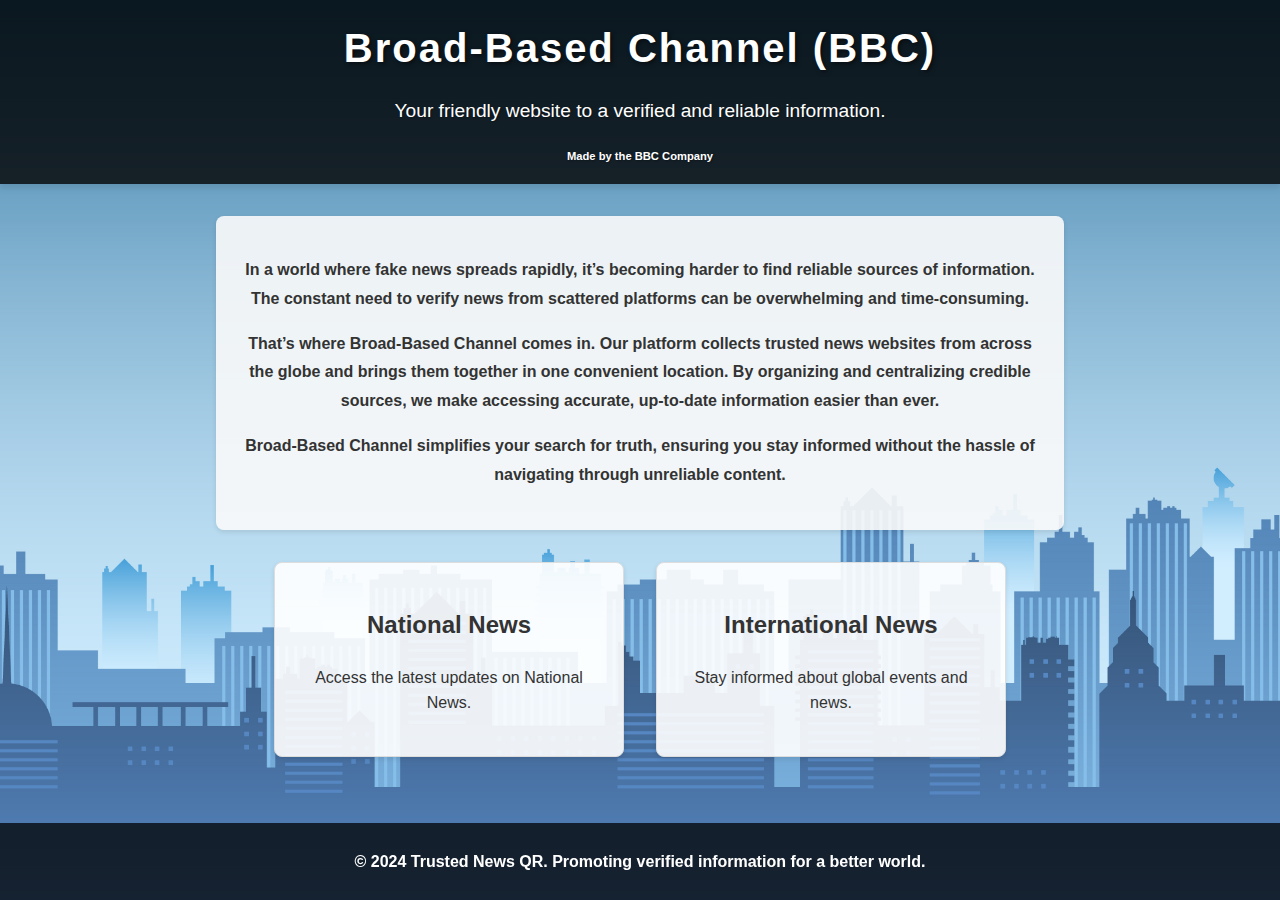
<file: index.html>
<!DOCTYPE html>
<html lang="en">
<head>
    <meta charset="UTF-8">
    <meta name="viewport" content="width=device-width, initial-scale=1.0">
    <title>Broad-Based Channel (BBC)</title>
    <link rel="stylesheet" href="styles.css">
</head>
<body>
    <header>
        <h1>Broad-Based Channel (BBC)</h1>
        <p>Your friendly website to a verified and reliable information.</p>
        <p1><b>Made by the BBC Company</b></p1>
    </header>
    <main>
        <section class="introduction">
            <p>
                <b>In a world where fake news spreads rapidly, it’s becoming harder to find reliable sources of information. The constant need to verify news from scattered platforms can be overwhelming and time-consuming.</b>
            </p>
            <p>
                <b>That’s where Broad-Based Channel comes in. Our platform collects trusted news websites from across the globe and brings them together in one convenient location. By organizing and centralizing credible sources, we make accessing accurate, up-to-date information easier than ever.</b>
            </p>
            <p>
                <b>Broad-Based Channel simplifies your search for truth, ensuring you stay informed without the hassle of navigating through unreliable content.</b>
            </p>
        </section>
        <div class="categories">
            <div class="category-card">
                <a href="national.html">
                    <h2>National News</h2>
                    <p>Access the latest updates on National News.</p>
                </a>
            </div>
            <div class="category-card">
                <a href="international.html">
                    <h2>International News</h2>
                    <p>Stay informed about global events and news.</p>
                </a>
            </div>
        </div>
    </main>
    <footer>
        <p><b>&copy; 2024 Trusted News QR. Promoting verified information for a better world.</b></p>
    </footer>
</body>
</html>
</file>
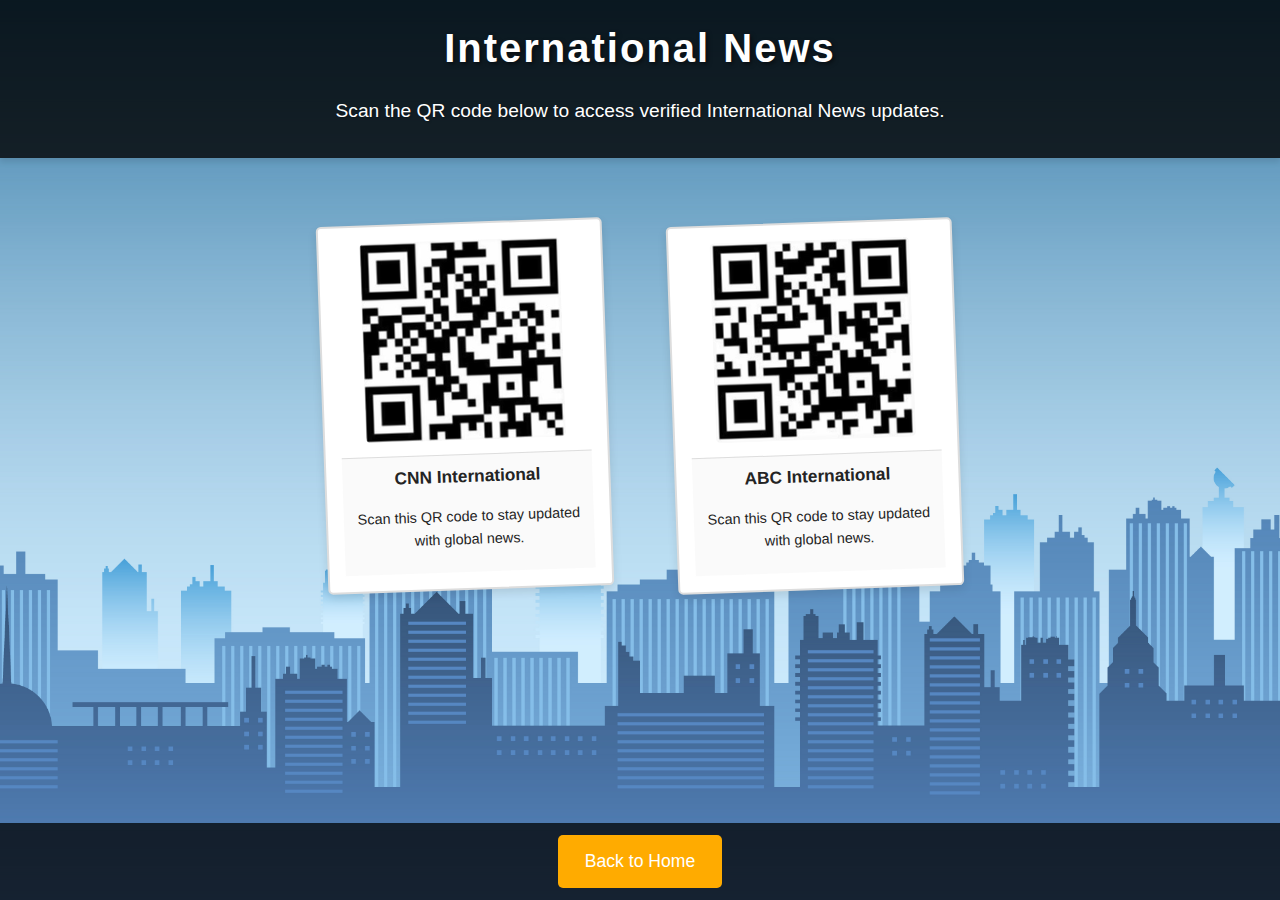
<file: international.html>
<!DOCTYPE html>
<html lang="en">
<head>
    <meta charset="UTF-8">
    <meta name="viewport" content="width=device-width, initial-scale=1.0">
    <title>International News QR Code</title>
    <link rel="stylesheet" href="styles.css">
</head>
<body>
    <header>
        <h1>International News</h1>
        <p>Scan the QR code below to access verified International News updates.</p>
    </header>
    <main>
        <div class="polaroid-container">
            <div class="polaroid">
                <img src="CNN.jpg" alt="QR Code for International News">
                <div class="caption">
                    <h3><a href="https://edition.cnn.com/" target="_blank">CNN International</a></h3>
                    <p>Scan this QR code to stay updated with global news.</p>
                </div>
            </div>
            <div class="polaroid">
                <img src="ABC.jpg" alt="QR Code for International News">
                <div class="caption">
                    <h3><a href="https://abcnews.go.com/International" target="_blank">ABC International</a></h3>
                    <p>Scan this QR code to stay updated with global news.</p>
                </div>
            </div>
        </div>
    </main>
    <footer>
        <a href="index.html" class="back-home">Back to Home</a>
    </footer>
</body>
</html>
</file>
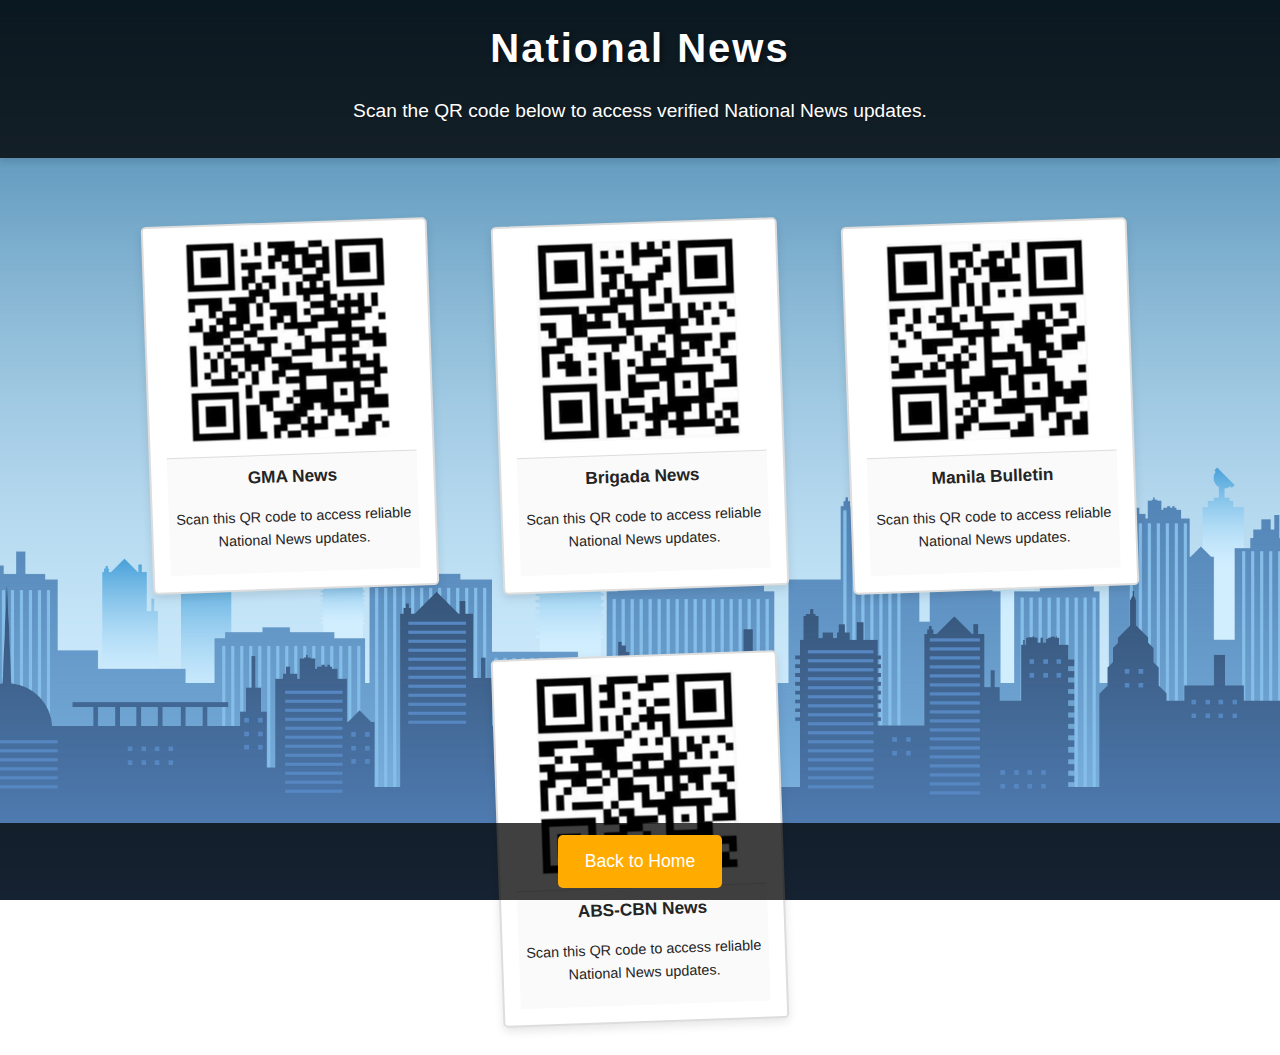
<file: national.html>
<!DOCTYPE html>
<html lang="en">
<head>
    <meta charset="UTF-8">
    <meta name="viewport" content="width=device-width, initial-scale=1.0">
    <title>National News QR Code</title>
    <link rel="stylesheet" href="styles.css">
</head>
<body>
    <header>
        <h1>National News</h1>
        <p>Scan the QR code below to access verified National News updates.</p>
    </header>
    <main>
        <div class="polaroid-container">
            <div class="polaroid">
                <img src="GMA.jpg" alt="QR Code for National News">
                <div class="caption">
                    <h3><a href="https://www.gmanetwork.com" target="_blank">GMA News</a></h3>
                    <p>Scan this QR code to access reliable National News updates.</p>
                </div>
            </div>
            <div class="polaroid">
                <img src="Brigada.jpg" alt="QR Code for National News">
                <div class="caption">
                    <h3><a href="https://www.brigadanews.ph/" target="_blank">Brigada News</a></h3>
                    <p>Scan this QR code to access reliable National News updates.</p>
                </div>
            </div>
            <div class="polaroid">
                <img src="Manila.jpg" alt="QR Code for National News">
                <div class="caption">
                    <h3><a href="https://mb.com.ph/" target="_blank">Manila Bulletin</a></h3>
                    <p>Scan this QR code to access reliable National News updates.</p>
                </div>
            </div>
            <div class="polaroid">
                <img src="ABS.jpg" alt="QR Code for National News">
                <div class="caption">
                    <h3><a href="https://www.abs-cbn.com/" target="_blank">ABS-CBN News</a></h3>
                    <p>Scan this QR code to access reliable National News updates.</p>
                </div>
            </div>
        </div>
    </main>
    <footer>
        <a href="index.html" class="back-home">Back to Home</a>
    </footer>
</body>
</html>
</file>
<file: styles.css>
/* General Body Styling */
body {
    font-family: Arial, sans-serif; /* Simple font for readability */
    margin: 0;
    padding: 0;
    background-image: url('background.jpg'); /* Replace with your image filename */
    background-size: cover; /* Ensures the image covers the entire screen */
    background-repeat: no-repeat; /* Prevents the image from repeating */
    background-attachment: fixed; /* Keeps the background fixed during scrolling */
    background-position: center; /* Centers the image */
    color: #333;
    line-height: 1.6;
    text-align: center;
}

/* Header Styling */
header {
    background: rgba(0, 0, 0, 0.8); /* Semi-transparent background */
    color: white;
    padding: 1em 0;
    text-align: center;
    box-shadow: 0 4px 6px rgba(0, 0, 0, 0.1); /* Slight shadow below the header */
}

header h1 {
    margin: 0;
    font-size: 2.5em;
    text-shadow: 2px 2px 4px rgba(0, 0, 0, 0.5); /* Adds depth to the text */
    letter-spacing: 2px; /* Adds a slight spacing for a cleaner look */
}

header p {
    font-size: 1.2em;
    line-height: 1.25;
    text-shadow: 1px 1px 2px rgba(0, 0, 0, 0.3); /* Subtle text depth */
}

header p1 {
    font-size: 0.7em;
    text-shadow: 1px 1px 2px rgba(0, 0, 0, 0.3);
    text-align: justify;
}

/* Main Padding for all sections */
main {
    padding: 1em;
}

/* Footer Styling */
footer {
    background: rgba(0, 0, 0, 0.75); /* Semi-transparent background */
    color: white;
    padding: 1em 0;
    font-size: 1em;
    position: fixed; /* Fixes the footer at the bottom of the viewport */
    bottom: 0; /* Aligns to the bottom */
    left: 0;
    width: 100%; /* Ensures it spans the entire width */
    display: flex;
    justify-content: center; /* Centers the content horizontally */
    align-items: center; /* Centers the content vertically */
    height: 45px; /* Set consistent height */
    z-index: 1000; /* Ensures it stays above other elements */
}

/* Back to Home Link Styling */
.back-home {
    display: inline-block;
    background-color: #ffab00; /* Bright button color */
    color: white;
    padding: 0.7em 1.5em;
    text-decoration: none;
    font-size: 1.1em;
    border-radius: 5px;
    transition: background-color 0.3s, transform 0.2s; /* Smooth transitions */
}

.back-home:hover {
    background-color: #e89e00; /* Slightly darker shade on hover */
    transform: scale(1.05); /* Slight scaling on hover */
}

/* Introduction Section Styling */
.introduction {
    background: rgba(249, 249, 249, 0.9); /* Semi-transparent background */
    padding: 1.5em;
    margin: 1em auto;
    border-radius: 8px;
    box-shadow: 0 2px 5px rgba(0, 0, 0, 0.1);
    max-width: 800px;
    text-align: center;
    line-height: 1.8;
    color: #333;
}

/* Categories Section Flexbox Layout */
.categories {
    display: flex;
    justify-content: center;
    gap: 2em;
    margin-top: 2em;
    flex-wrap: wrap;
}

/* Polaroid Styling for QR Cards */
.polaroid {
    background: white;
    padding: 1em;
    border: 2px solid #ddd;
    border-radius: 5px;
    box-shadow: 0 4px 10px rgba(0, 0, 0, 0.1);
    max-width: 250px;
    text-align: center;
    position: relative;
    transform: rotate(-2deg); /* Slight rotation for Polaroid effect */
    transition: transform 0.2s, box-shadow 0.2s; /* Smooth transitions */
    margin: 1em;
}

.polaroid:hover {
    transform: rotate(0deg); /* Rotate back on hover */
    box-shadow: 0 6px 15px rgba(0, 0, 0, 0.2); /* Darker shadow on hover */
}

.polaroid img {
    max-width: 200px; /* Image width limited */
    margin: 0 auto;
    display: block;
    border-radius: 5px; /* Rounded corners for images */
}

/* Caption Styling for Polaroid */
.polaroid .caption {
    background: rgba(249, 249, 249, 0.9); /* Semi-transparent caption */
    padding: 0.5em;
    margin-top: 1em;
    font-size: 0.9em;
    color: #242424; /* Orange text color for captions */
    border-top: 1px solid #ddd;
}

.polaroid .caption h3 a {
    text-decoration: none; /* Remove underline */
    color: #242424; /* Match the orange color */
    font-weight: bold; /* Bold text for emphasis */
    transition: color 0.3s; /* Smooth transition on hover */
}

.polaroid .caption h3 {
    margin: 0;
    font-size: 1.2em;
    color: #242424; /* Matching orange for the title */
}


.polaroid .caption h3 a:hover {
    color: #ffab00; /* Slightly darker orange on hover */
}

/* Category Card Styling for Categories (National, International) */
.category-card {
    padding: 1.5em;
    background: rgba(255, 255, 255, 0.9); /* Semi-transparent card background */
    border: 1px solid #ddd;
    border-radius: 8px;
    box-shadow: 0 2px 5px rgba(0, 0, 0, 0.1);
    max-width: 300px;
    text-align: center;
    transition: transform 0.2s, box-shadow 0.2s;
}

.category-card:hover {
    transform: scale(1.05); /* Slight scaling on hover for interactivity */
    box-shadow: 0 6px 15px rgba(0, 0, 0, 0.2);
}

/* Links inside category cards */
.category-card a {
    text-decoration: none;
    color: #333;
}

.category-card a:hover {
    color: #ffab00; /* Change color on hover for links */
}

/* Polaroid Container for Layout */
.polaroid-container {
    display: flex;
    justify-content: center;
    gap: 2em;
    margin-top: 2em;
    flex-wrap: wrap; /* Ensure responsive layout */
}
</file>
